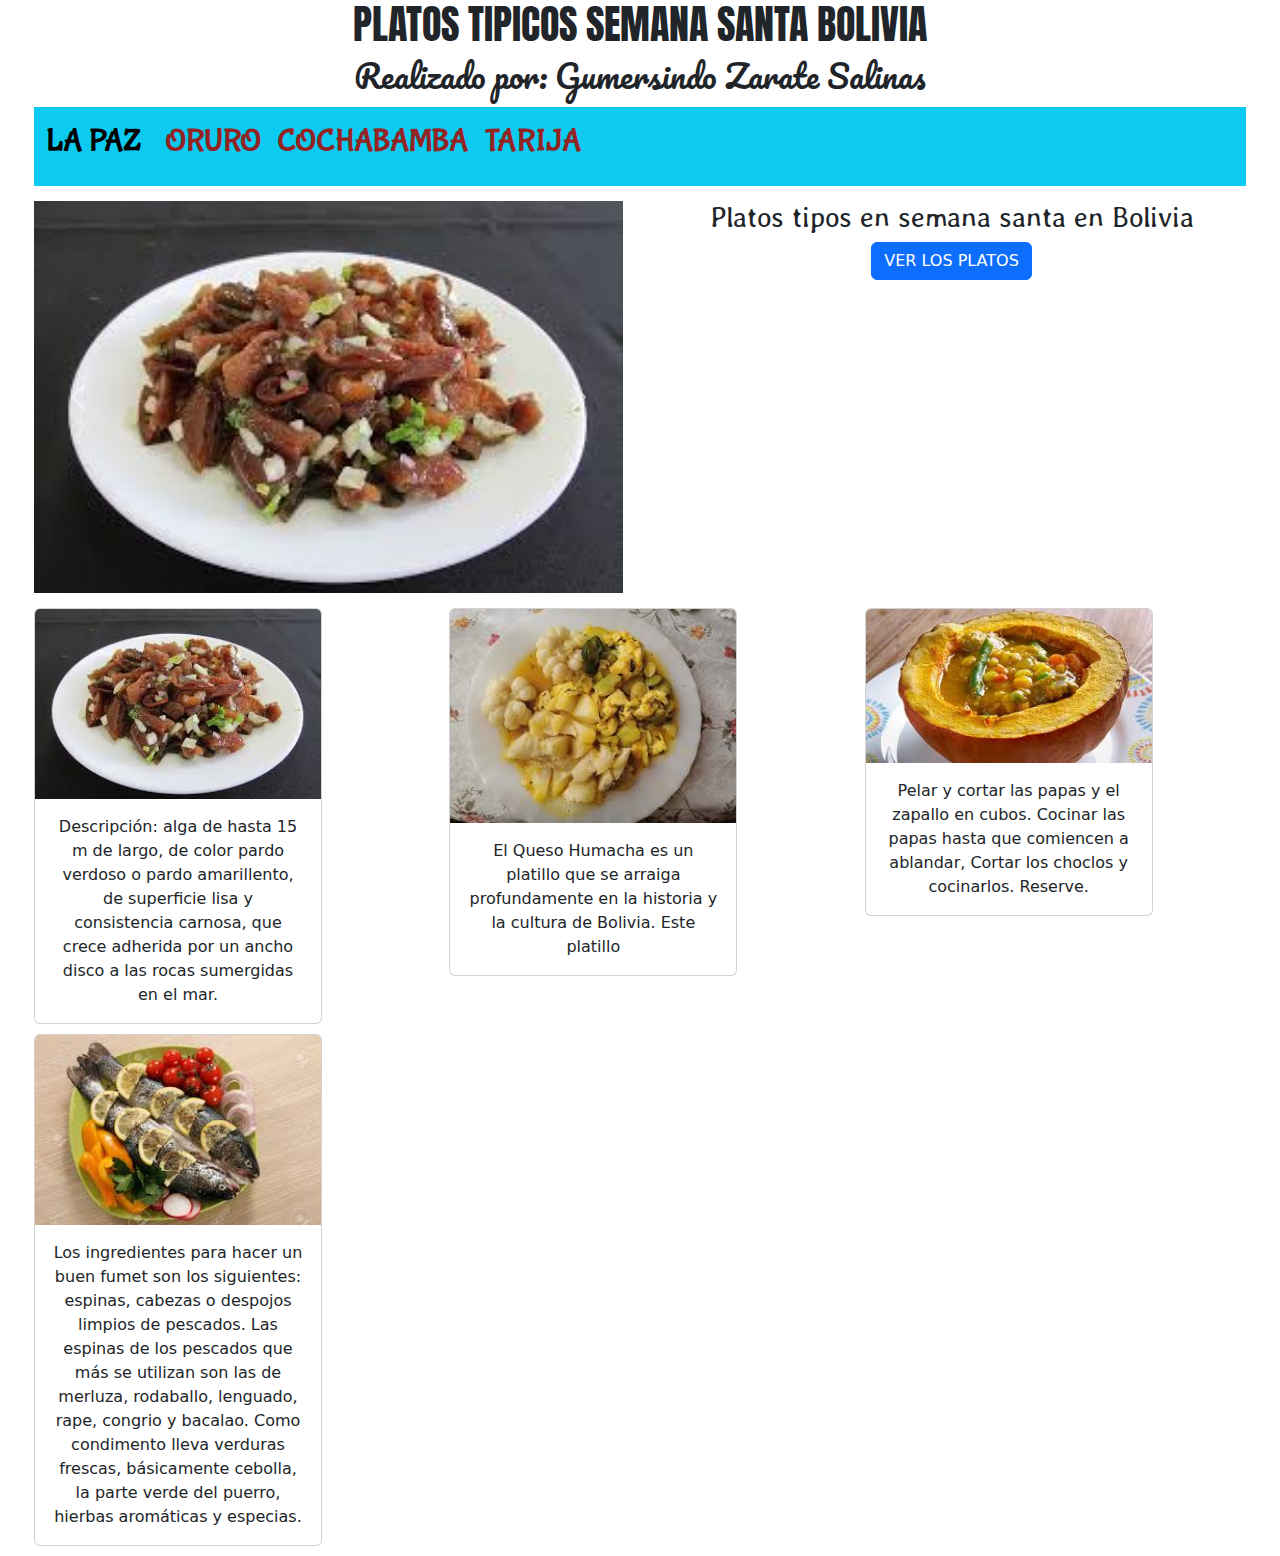
<file: index.html>
<!DOCTYPE html>
<html lang="en">

<head>
  <meta charset="UTF-8">
  <meta name="viewport" content="width=device-width, initial-scale=1.0">
  <link rel="stylesheet" href="https://cdn.jsdelivr.net/npm/bootstrap@5.2.3/dist/css/bootstrap.min.css">
  <link rel="stylesheet" href="css/estilos.css">

  <link rel="preconnect" href="https://fonts.googleapis.com">
  <link rel="preconnect" href="https://fonts.gstatic.com" crossorigin>
  <link href="https://fonts.googleapis.com/css2?family=Anton&display=swap" rel="stylesheet">

  <link rel="preconnect" href="https://fonts.googleapis.com">
  <link rel="preconnect" href="https://fonts.gstatic.com" crossorigin>
  <link href="https://fonts.googleapis.com/css2?family=Anton&family=Pacifico&display=swap" rel="stylesheet">

  <link rel="preconnect" href="https://fonts.googleapis.com">
<link rel="preconnect" href="https://fonts.gstatic.com" crossorigin>
<link href="https://fonts.googleapis.com/css2?family=Alegreya+SC:ital,wght@0,400;0,500;0,700;0,800;0,900;1,400;1,500;1,700;1,800;1,900&family=Averia+Libre:ital,wght@0,300;0,400;0,700;1,300;1,400;1,700&family=Bubblegum+Sans&family=Caveat:wght@400..700&family=DynaPuff:wght@400..700&family=Edu+NSW+ACT+Foundation:wght@400..700&family=Josefin+Sans:ital,wght@0,100..700;1,100..700&family=Londrina+Shadow&family=Luxurious+Roman&family=Nunito+Sans:ital,opsz,wght@0,6..12,200..1000;1,6..12,200..1000&family=Raleway:ital,wght@0,100..900;1,100..900&family=Tac+One&family=Teko:wght@300..700&family=Titillium+Web:ital,wght@0,200;0,300;0,400;0,600;0,700;0,900;1,200;1,300;1,400;1,600;1,700&display=swap" rel="stylesheet">
  <style>
    body {
      text-align: center;
    }
  </style>
   <style>
    /* Establece el color de fondo y el color de texto para el menú de navegación */
    .navbar {
        background-color: #920d0d; /* Cambia el color de fondo del menú */
    }

    .navbar-nav .nav-link {
        color: #922424 !important; /* Cambia el color del texto del menú */
    }
</style>
  <title>Document</title>
</head>

<body>
  <h1 class="anton-regular">PLATOS TIPICOS SEMANA SANTA BOLIVIA</h1>
    <h2 class="pacifico-regular">Realizado por: Gumersindo Zarate Salinas</h2>

  <div class="container-fluid">
    <div class="row">
      <div class="col">
        <nav class="navbar navbar-expand-lg bg-info">
          <div class="container-fluid">
            <button class="navbar-toggler" type="button" data-bs-toggle="collapse" data-bs-target="#navbarTogglerDemo01"
              aria-controls="navbarTogglerDemo01" aria-expanded="false" aria-label="Toggle navigation">
              <span class="navbar-toggler-icon"></span>
            </button>
            <div class="collapse navbar-collapse" id="navbarTogglerDemo01">
              <a class="navbar-brand" href="#">
                <h2 class="bubblegum-sans-regular">LA PAZ</h2>
              </a>
              <ul class="navbar-nav me-auto mb-2 mb-lg-0">
                <li class="nav-item">
                  <a class="nav-link active" aria-current="page" href="pags1/pag1.html">
                    <h2 class="bubblegum-sans-regular"> ORURO</h2>
                  </a>
                </li>
                <li class="nav-item">
                  <a class="nav-link active" aria-current="page" href="pags1/pag2.html">
                    <h2 class="bubblegum-sans-regular"> COCHABAMBA</h2>
                  </a>
                </li>
                <li class="nav-item">
                  <a class="nav-link active " aria-current="page" href="pags1/pag3.html">
                    <h2 class="bubblegum-sans-regular"> TARIJA</h2>
                  </a>
                </li>
              </ul>

            </div>
          </div>
        </nav>


      </div>
    </div>
    <div class="row">
      <div class="col">
        <div id="carouselExampleControls" class="carousel slide" data-bs-ride="carousel">
          <div class="carousel-inner">
            <div class="carousel-item active">
              <img src="imag/imag1.jpg" class="d-block w-100" alt="...">
            </div>
            <div class="carousel-item">
              <img src="imag/imag2.jpg" class="d-block w-100" alt="...">
            </div>
            <div class="carousel-item">
              <img src="imag/imag3.jpg" class="d-block w-100" alt="...">
            </div>
            <div class="carousel-item">
              <img src="imag/imag4.jpg" class="d-block w-100" alt="...">
            </div>
          </div>
          <button class="carousel-control-prev" type="button" data-bs-target="#carouselExampleControls"
            data-bs-slide="prev">
            <span class="carousel-control-prev-icon" aria-hidden="true"></span>
            <span class="visually-hidden">Previous</span>
          </button>
          <button class="carousel-control-next" type="button" data-bs-target="#carouselExampleControls"
            data-bs-slide="next">
            <span class="carousel-control-next-icon" aria-hidden="true"></span>
            <span class="visually-hidden">Next</span>
          </button>
        </div>
      </div>
      <div class="col">
        <h3 class="averia-libre-light">Platos tipos en semana santa en Bolivia</h3>
        <!-- Button trigger modal -->
        <button type="button" class="btn btn-primary" data-bs-toggle="modal" data-bs-target="#exampleModal">
          VER LOS PLATOS
        </button>

        <!-- Modal -->
        <div class="modal fade" id="exampleModal" tabindex="-1" aria-labelledby="exampleModalLabel" aria-hidden="true">
          <div class="modal-dialog">
            <div class="modal-content">
              <div class="modal-header">
                <h1 class="modal-title fs-5" id="exampleModalLabel">
                  <h2 class="averia-libre-light"> PLATOS QUE SE SIRVEN EN SEMANA SANTA EN BOLIVIA</h2>
                </h1>
                <button type="button" class="btn-close" data-bs-dismiss="modal" aria-label="Close"></button>
              </div>
              <div class="modal-body">
                <h2 class="titillium-web-light "> El cochayuyo, Queso humacha, Carbonada de zapallo y la variedad de
                  pescados preparados de distintas formas.</h2>
              </div>
              <div class="modal-footer">
                <button type="button" class="btn btn-secondary" data-bs-dismiss="modal">Salir</button>
                <button type="button" class="btn btn-primary">boton</button>
              </div>
            </div>
          </div>
        </div>
      </div>
    </div>
    <div class="row">
      <!-- Primera columna -->
      <div class="col">
        <div class="card" style="width: 18rem;">
          <img src="imag/imag1.jpg" class="card-img-top" alt="...">
          <div class="card-body">
            <p class="card-text">Descripción: alga de hasta 15 m de largo, de color pardo verdoso o pardo amarillento,
              de superficie lisa y consistencia carnosa, que crece adherida por un ancho disco a las rocas sumergidas en
              el mar.</p>
          </div>
        </div>
      </div>
      <!-- Segunda columna -->
      <div class="col">
        <div class="card" style="width: 18rem;">
          <img src="imag/imag2.jpg" class="card-img-top" alt="...">
          <div class="card-body">
            <p class="card-text">El Queso Humacha es un platillo que se arraiga profundamente en la historia y la
              cultura de Bolivia. Este platillo
          </div>
        </div>
      </div>
      <!-- Tercera columna -->
      <div class="col">
        <div class="card" style="width: 18rem;">
          <img src="imag/imag3.jpg" class="card-img-top" alt="...">
          <div class="card-body">
            <p class="card-text">Pelar y cortar las papas y el zapallo en cubos. Cocinar las papas hasta que comiencen a
              ablandar, Cortar los choclos y cocinarlos. Reserve.</p>
          </div>
        </div>
      </div>
      <!-- Cuarta columna -->
      <div class="col">
        <div class="card" style="width: 18rem;">
          <img src="imag/imag4.jpg" class="card-img-top" alt="...">
          <div class="card-body">
            <p class="card-text">Los ingredientes para hacer un buen fumet son los siguientes: espinas, cabezas o
              despojos limpios de pescados. Las espinas de los pescados que más se utilizan son las de merluza,
              rodaballo, lenguado, rape, congrio y bacalao. Como condimento lleva verduras frescas, básicamente cebolla,
              la parte verde del puerro, hierbas aromáticas y especias.</p>
          </div>
        </div>
      </div>

    </div>

  </div>




  <script src="https://cdn.jsdelivr.net/npm/bootstrap@5.2.3/dist/js/bootstrap.bundle.min.js"></script>
</body>

</html>
</file>
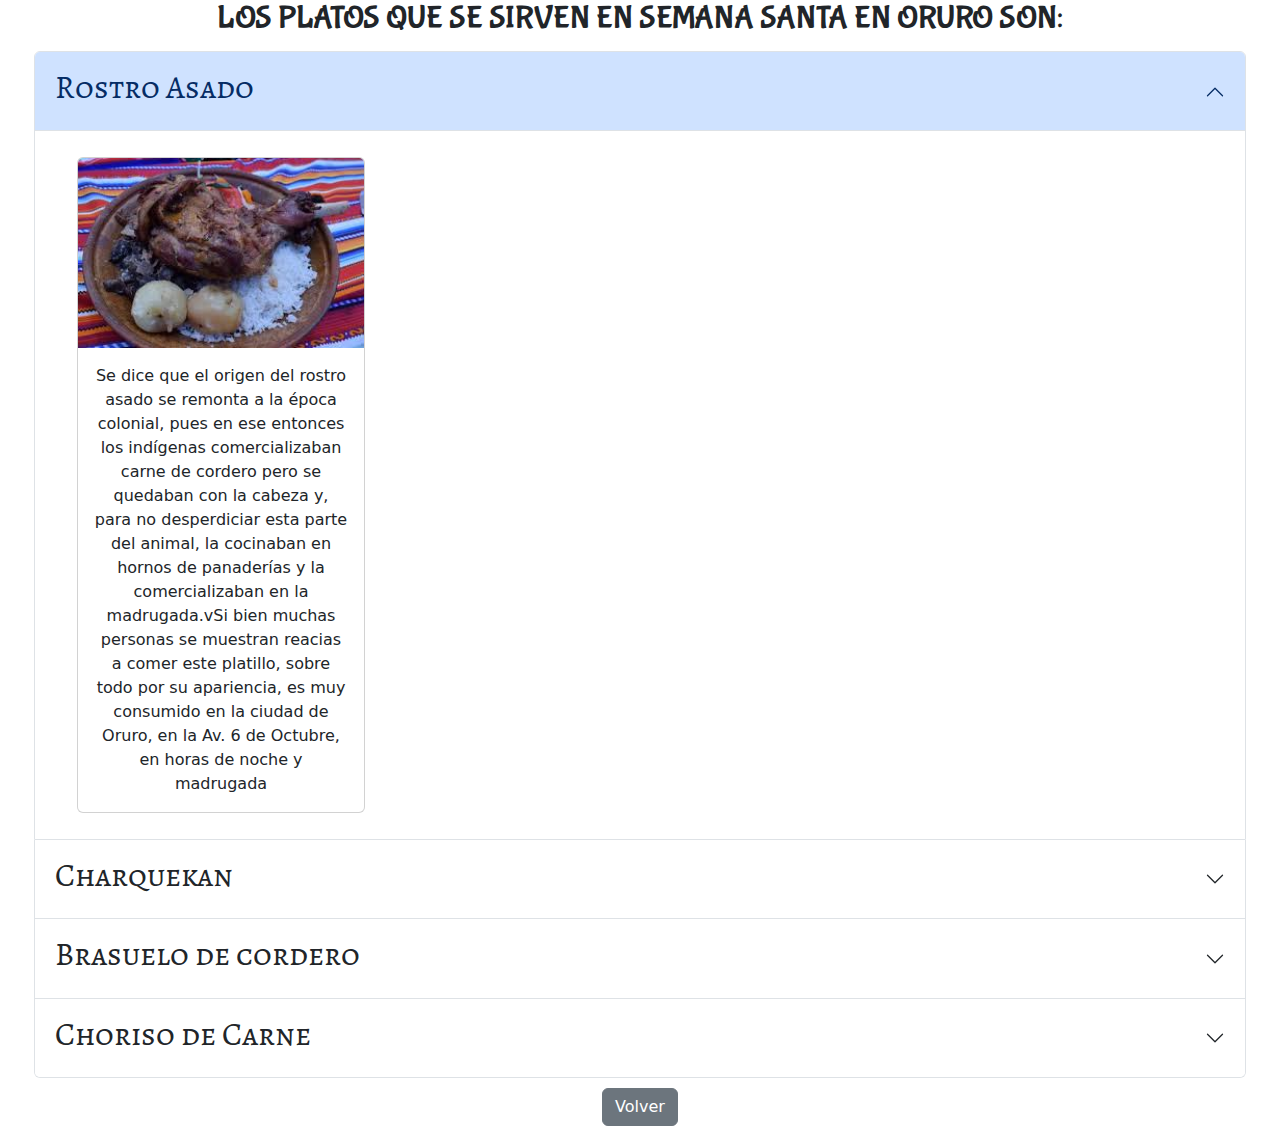
<file: pags1/pag1.html>
<!DOCTYPE html>
<html lang="en">

<head>
  <meta charset="UTF-8">
  <meta name="viewport" content="width=device-width, initial-scale=1.0">
  <link rel="stylesheet" href="https://cdn.jsdelivr.net/npm/bootstrap@5.2.3/dist/css/bootstrap.min.css">
  <link rel="stylesheet" href="css/estilos.css">

  <link rel="preconnect" href="https://fonts.googleapis.com">
  <link rel="preconnect" href="https://fonts.gstatic.com" crossorigin>
  <link href="https://fonts.googleapis.com/css2?family=Anton&display=swap" rel="stylesheet">

  <link rel="preconnect" href="https://fonts.googleapis.com">
  <link rel="preconnect" href="https://fonts.gstatic.com" crossorigin>
  <link
    href="https://fonts.googleapis.com/css2?family=Alegreya+SC:ital,wght@0,400;0,500;0,700;0,800;0,900;1,400;1,500;1,700;1,800;1,900&family=Averia+Libre:ital,wght@0,300;0,400;0,700;1,300;1,400;1,700&family=Bubblegum+Sans&family=Caveat:wght@400..700&family=DynaPuff:wght@400..700&family=Edu+NSW+ACT+Foundation:wght@400..700&family=Josefin+Sans:ital,wght@0,100..700;1,100..700&family=Nunito+Sans:ital,opsz,wght@0,6..12,200..1000;1,6..12,200..1000&family=Raleway:ital,wght@0,100..900;1,100..900&family=Tac+One&family=Teko:wght@300..700&family=Titillium+Web:ital,wght@0,200;0,300;0,400;0,600;0,700;0,900;1,200;1,300;1,400;1,600;1,700&display=swap"
    rel="stylesheet">
    <style>
      body {
        text-align: center;
      }
    </style>
  <title>Document</title>
</head>

<body>
  <h2 class="bubblegum-sans-regular"> LOS PLATOS QUE SE SIRVEN EN SEMANA SANTA EN ORURO SON: </h2>
  
  <div class="container-fluid">
    <div class="row">
      <div class="col">
        <div class="accordion" id="accordionPanelsStayOpenExample">
          <div class="accordion-item">
            <h2 class="accordion-header" id="panelsStayOpen-headingOne">
              <button class="accordion-button" type="button" data-bs-toggle="collapse"
                data-bs-target="#panelsStayOpen-collapseOne" aria-expanded="true" aria-controls="panelsStayOpen-collapseOne">
                <h2 class="alegreya-sc-regular">Rostro Asado</h2>
              </button>
            </h2>
            <div id="panelsStayOpen-collapseOne" class="accordion-collapse collapse show"
              aria-labelledby="panelsStayOpen-headingOne">
              <div class="accordion-body">
                <div class="row">
                  <!-- Primera columna -->
                  <div class="col">
                    <div class="card" style="width: 18rem;">
                      <img src="imag/img1.jpg" class="card-img-top" alt="...">
                      <div class="card-body">
                        <p class="card-text">Se dice que el origen del rostro asado se remonta a la época colonial, pues en
                          ese entonces los indígenas comercializaban carne de cordero pero se quedaban con la cabeza y, para
                          no desperdiciar esta parte del animal, la cocinaban en hornos de panaderías y la comercializaban en
                          la madrugada.vSi bien muchas personas se muestran reacias a comer este platillo, sobre todo por su
                          apariencia, es muy consumido en la ciudad de Oruro, en la Av. 6 de Octubre, en horas de noche y
                          madrugada</p>
                      </div>
                    </div>
                  </div>
                </div>
              </div>
            </div>
          </div>
          <div class="accordion-item">
            <h2 class="accordion-header" id="panelsStayOpen-headingTwo">
              <button class="accordion-button collapsed" type="button" data-bs-toggle="collapse"
                data-bs-target="#panelsStayOpen-collapseTwo" aria-expanded="false" aria-controls="panelsStayOpen-collapseTwo">
                <h2 class="alegreya-sc-regular">Charquekan</h2>
              </button>
            </h2>
            <div id="panelsStayOpen-collapseTwo" class="accordion-collapse collapse"
              aria-labelledby="panelsStayOpen-headingTwo">
              <div class="accordion-body">
                <div class="row">
                  <!-- Primera columna -->
                  <div class="col">
                    <div class="card" style="width: 18rem;">
                      <img src="imag/img2.jpg" class="card-img-top" alt="...">
                      <div class="card-body">
                        <p class="card-text"> El charquekan orureño tiene sus antecedentes dentro de la comunidad de los Urus,
                          y se popularizó entre los mineros orureños debido a que el charque no se hecha a perder con
                          facilidad, se lo conocía como charque de llama con mote.</p>
                      </div>
                    </div>
                  </div>
                </div>
              </div>
            </div>
          </div>
          <div class="accordion-item">
            <h2 class="accordion-header" id="panelsStayOpen-headingThree">
              <button class="accordion-button collapsed" type="button" data-bs-toggle="collapse"
                data-bs-target="#panelsStayOpen-collapseThree" aria-expanded="false"
                aria-controls="panelsStayOpen-collapseThree">
                <h2 class="alegreya-sc-regular">Brasuelo de cordero</h2>
              </button>
            </h2>
            <div id="panelsStayOpen-collapseThree" class="accordion-collapse collapse"
              aria-labelledby="panelsStayOpen-headingThree">
              <div class="accordion-body">
                <div class="row">
                  <!-- Primera columna -->
                  <div class="col">
                    <div class="card" style="width: 18rem;">
                      <img src="imag/img3.jpg" class="card-img-top" alt="...">
                      <div class="card-body">
                        <p class="card-text"> es una carne tradicionalmente preparada en España, y más concretamente en la
                          Comunidad de Madrid. Se trata de una parte del cuerpo del animal que se encuentra situada en la
                          paletilla, es decir, en una de las patas delanteras. </p>
                      </div>
                    </div>
                  </div>
                </div>
              </div>
            </div>
          </div>
          <div class="accordion-item">
            <h2 class="accordion-header" id="panelsStayOpen-headingFour">
              <button class="accordion-button collapsed" type="button" data-bs-toggle="collapse"
                data-bs-target="#panelsStayOpen-collapseFour" aria-expanded="false"
                aria-controls="panelsStayOpen-collapseFour">
                <h2 class="alegreya-sc-regular">Choriso de Carne</h2>
              </button>
            </h2>
            <div id="panelsStayOpen-collapseFour" class="accordion-collapse collapse"
              aria-labelledby="panelsStayOpen-headingFour">
              <div class="accordion-body">
                <div class="row">
                  <!-- Primera columna -->
                  <div class="col">
                    <div class="card" style="width: 18rem;">
                      <img src="imag/img4.jpg" class="card-img-top" alt="...">
                      <div class="card-body">
                        <p class="card-text"> El chorizo se elabora con carne picada y grasa de cerdo, condimentada con
                          pimentón y ajo, todo ello embutido en tripa natural. </p>
                      </div>
                    </div>
                  </div>
                </div>
              </div>
            </div>
          </div>
        </div>
      
      </div>
    </div>
  </div>

  
  <div class="text-center">
    <a href="../index.html" class="btn btn-secondary mx-auto">Volver</a>
  </div>

  <script src="https://cdn.jsdelivr.net/npm/bootstrap@5.2.3/dist/js/bootstrap.bundle.min.js"></script>
</body>

</html>
</file>
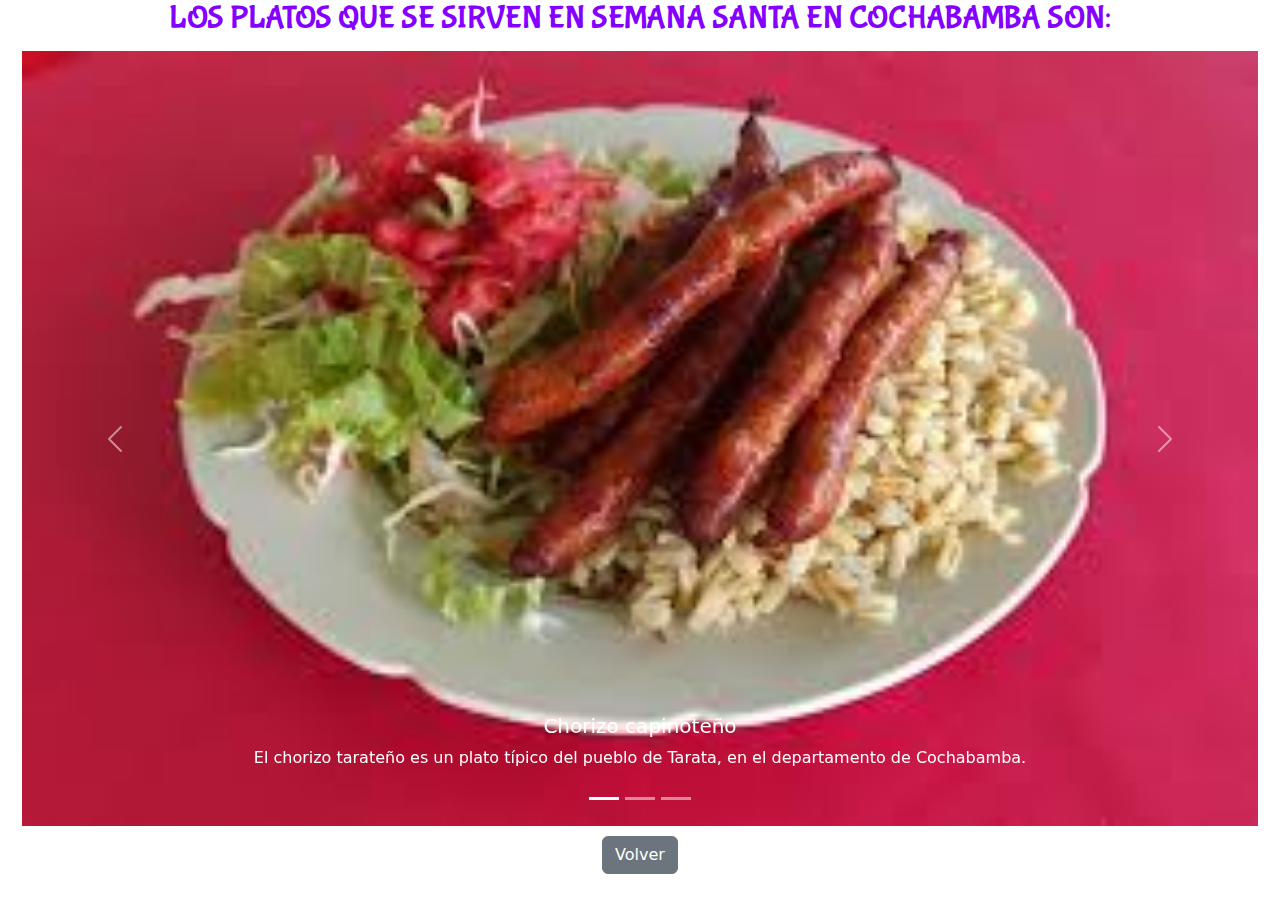
<file: pags1/pag2.html>
<!DOCTYPE html>
<html lang="en">

<head>
    <meta charset="UTF-8">
    <meta name="viewport" content="width=device-width, initial-scale=1.0">
    <link rel="stylesheet" href="https://cdn.jsdelivr.net/npm/bootstrap@5.2.3/dist/css/bootstrap.min.css">
    <link rel="stylesheet" href="css/estilos.css">

    <link rel="preconnect" href="https://fonts.googleapis.com">
    <link rel="preconnect" href="https://fonts.gstatic.com" crossorigin>
    <link href="https://fonts.googleapis.com/css2?family=Anton&display=swap" rel="stylesheet">

    <link rel="preconnect" href="https://fonts.googleapis.com">
    <link rel="preconnect" href="https://fonts.gstatic.com" crossorigin>
    <link href="https://fonts.googleapis.com/css2?family=Anton&family=Pacifico&display=swap" rel="stylesheet">

    <link rel="preconnect" href="https://fonts.googleapis.com">
    <link rel="preconnect" href="https://fonts.gstatic.com" crossorigin>
    <link
        href="https://fonts.googleapis.com/css2?family=Alegreya+SC:ital,wght@0,400;0,500;0,700;0,800;0,900;1,400;1,500;1,700;1,800;1,900&family=Averia+Libre:ital,wght@0,300;0,400;0,700;1,300;1,400;1,700&family=Bubblegum+Sans&family=Caveat:wght@400..700&family=DynaPuff:wght@400..700&family=Edu+NSW+ACT+Foundation:wght@400..700&family=Josefin+Sans:ital,wght@0,100..700;1,100..700&family=Londrina+Shadow&family=Nunito+Sans:ital,opsz,wght@0,6..12,200..1000;1,6..12,200..1000&family=Raleway:ital,wght@0,100..900;1,100..900&family=Tac+One&family=Teko:wght@300..700&family=Titillium+Web:ital,wght@0,200;0,300;0,400;0,600;0,700;0,900;1,200;1,300;1,400;1,600;1,700&display=swap"
        rel="stylesheet">
        <style>
            body {
              text-align: center;
            }
          </style>

</head>

<body>
    <h2 class="bubblegum-sans-regular" style="color: rgb(132, 0, 255);"> LOS PLATOS QUE SE SIRVEN EN SEMANA SANTA EN
        COCHABAMBA SON: </h2>

    <div class=" row">
        <div class="col">
            <div id="carouselExampleCaptions" class="carousel slide" data-bs-ride="false">
                <div class="carousel-indicators">
                    <button type="button" data-bs-target="#carouselExampleCaptions" data-bs-slide-to="0" class="active"
                        aria-current="true" aria-label="Slide 1"></button>
                    <button type="button" data-bs-target="#carouselExampleCaptions" data-bs-slide-to="1"
                        aria-label="Slide 2"></button>
                    <button type="button" data-bs-target="#carouselExampleCaptions" data-bs-slide-to="2"
                        aria-label="Slide 3"></button>
                </div>
                <div class="carousel-inner">
                    <div class="carousel-item active">
                        <img src="imag/img5.jpg" class="d-block w-100" alt="...">
                        <div class="carousel-caption d-none d-md-block">
                            <h5>Chorizo capinoteño</h5>
                            <p>El chorizo tarateño es un plato típico del pueblo de Tarata, en el departamento de
                                Cochabamba.</p>
                        </div>
                    </div>
                    <div class="carousel-item">
                        <img src="imag/img6.jpg" class="d-block w-100" alt="...">
                        <div class="carousel-caption d-none d-md-block">
                            <h5 style="color: blue;">Asado de cordero</h5>
                            <p style="color: blue;">El cordero asado es una preparación de la carne de cordero en forma
                                de asado que se contempla como muy popular.</p>
                        </div>
                    </div>
                    <div class="carousel-item">
                        <img src="imag/img7.jpg" class="d-block w-100" alt="...">
                        <div class="carousel-caption d-none d-md-block">
                            <h5>Pique Macho</h5>
                            <p class="titillium-web-extralight">plato típico boliviano abundante de la ciudad de Cochabamba, fácil y rápido de preparar.
                            </p>
                        </div>
                    </div>
                </div>
                <button class="carousel-control-prev" type="button" data-bs-target="#carouselExampleCaptions"
                    data-bs-slide="prev">
                    <span class="carousel-control-prev-icon" aria-hidden="true"></span>
                    <span class="visually-hidden">Previous</span>
                </button>
                <button class="carousel-control-next" type="button" data-bs-target="#carouselExampleCaptions"
                    data-bs-slide="next">
                    <span class="carousel-control-next-icon" aria-hidden="true"></span>
                    <span class="visually-hidden">Next</span>
                </button>
            </div>
        </div>
    </div>
    <div class="text-center">
        <a href="../index.html" class="btn btn-secondary mx-auto">Volver</a>
      </div>
    <script src="https://cdn.jsdelivr.net/npm/bootstrap@5.2.3/dist/js/bootstrap.bundle.min.js"></script>

</body>

</html>
</file>
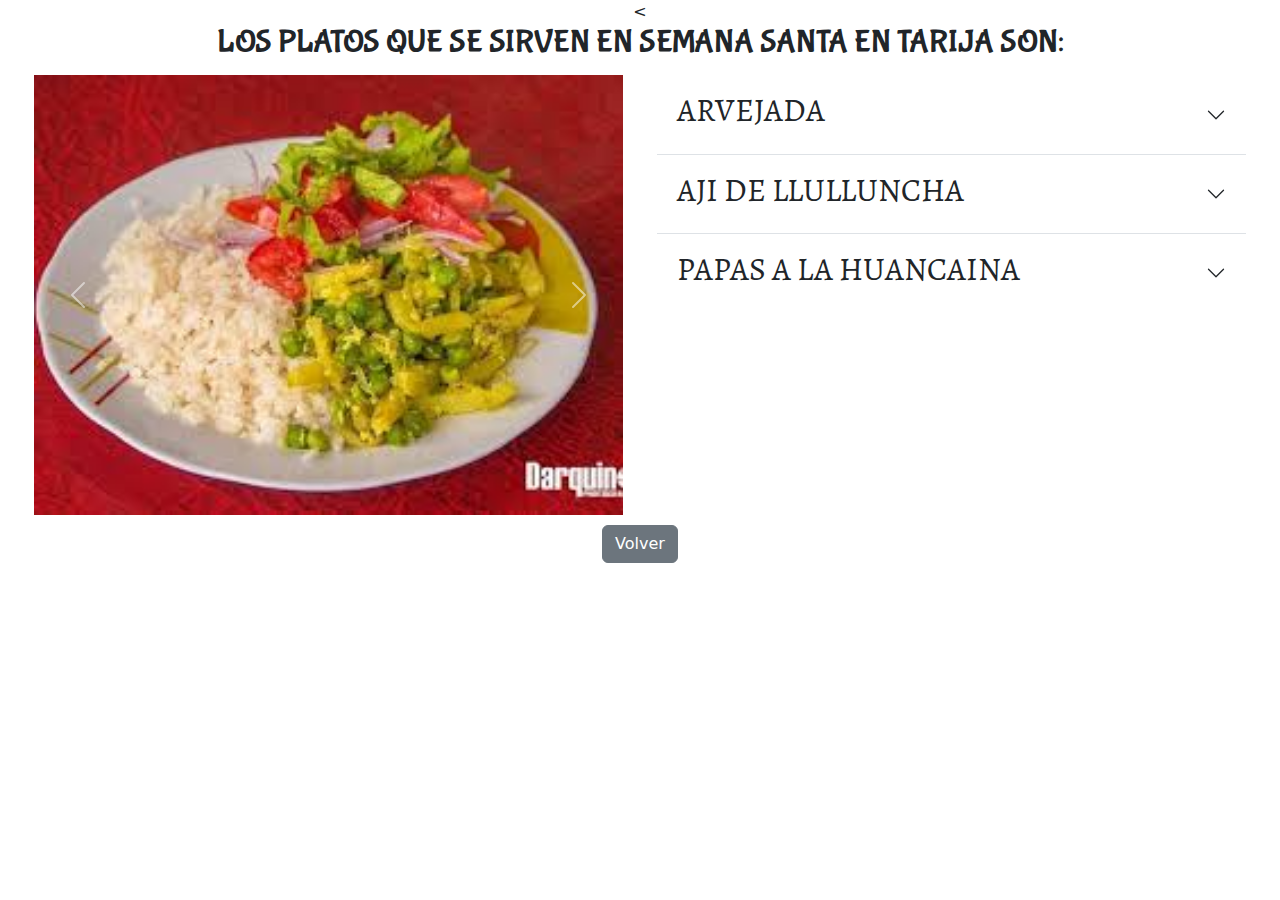
<file: pags1/pag3.html>
<!DOCTYPE html>
<html lang="en">

<head>
    <<meta charset="UTF-8">
        <meta name="viewport" content="width=device-width, initial-scale=1.0">
        <link rel="stylesheet" href="https://cdn.jsdelivr.net/npm/bootstrap@5.2.3/dist/css/bootstrap.min.css">
        <link rel="stylesheet" href="css/estilos.css">

        <link rel="preconnect" href="https://fonts.googleapis.com">
        <link rel="preconnect" href="https://fonts.gstatic.com" crossorigin>
        <link href="https://fonts.googleapis.com/css2?family=Anton&display=swap" rel="stylesheet">

        <link rel="preconnect" href="https://fonts.googleapis.com">
        <link rel="preconnect" href="https://fonts.gstatic.com" crossorigin>
        <link
            href="https://fonts.googleapis.com/css2?family=Alegreya+SC:ital,wght@0,400;0,500;0,700;0,800;0,900;1,400;1,500;1,700;1,800;1,900&family=Averia+Libre:ital,wght@0,300;0,400;0,700;1,300;1,400;1,700&family=Bubblegum+Sans&family=Caveat:wght@400..700&family=DynaPuff:wght@400..700&family=Edu+NSW+ACT+Foundation:wght@400..700&family=Josefin+Sans:ital,wght@0,100..700;1,100..700&family=Nunito+Sans:ital,opsz,wght@0,6..12,200..1000;1,6..12,200..1000&family=Raleway:ital,wght@0,100..900;1,100..900&family=Tac+One&family=Teko:wght@300..700&family=Titillium+Web:ital,wght@0,200;0,300;0,400;0,600;0,700;0,900;1,200;1,300;1,400;1,600;1,700&display=swap"
            rel="stylesheet">
        <style>
            body {
                text-align: center;
            }
        </style>
</head>

<body>

    <h2 class="bubblegum-sans-regular"> LOS PLATOS QUE SE SIRVEN EN SEMANA SANTA EN TARIJA SON: </h2>
    <div class="container-fluid">
        <div class="row">
            <div class="col">
                <div id="carouselExampleControls" class="carousel slide" data-bs-ride="carousel">
                    <div class="carousel-inner">
                        <div class="carousel-item active">
                            <img src="imag/img8.jpg" class="d-block w-100" alt="...">
                        </div>
                        <div class="carousel-item">
                            <img src="imag/img9.jpg" class="d-block w-100" alt="...">
                        </div>
                        <div class="carousel-item">
                            <img src="imag/img10.jpg" class="d-block w-100" alt="...">
                        </div>
                    </div>
                    <button class="carousel-control-prev" type="button" data-bs-target="#carouselExampleControls"
                        data-bs-slide="prev">
                        <span class="carousel-control-prev-icon" aria-hidden="true"></span>
                        <span class="visually-hidden">Previous</span>
                    </button>
                    <button class="carousel-control-next" type="button" data-bs-target="#carouselExampleControls"
                        data-bs-slide="next">
                        <span class="carousel-control-next-icon" aria-hidden="true"></span>
                        <span class="visually-hidden">Next</span>
                    </button>
                </div>
            </div>
            <div class="col">
                <div class="accordion accordion-flush" id="accordionFlushExample">
                    <div class="accordion-item">
                        <h2 class="accordion-header" id="flush-headingOne">
                            <button class="accordion-button collapsed" type="button" data-bs-toggle="collapse"
                                data-bs-target="#flush-collapseOne" aria-expanded="false"
                                aria-controls="flush-collapseOne">
                                <h2 class="alegreya-sc-regular">ARVEJADA</h2>
                            </button>
                        </h2>
                        <div id="flush-collapseOne" class="accordion-collapse collapse"
                            aria-labelledby="flush-headingOne" data-bs-parent="#accordionFlushExample">
                            <div class="accordion-body"> Plato típico del Departamento de Tarija, basado en guisantes (arvejas) y consistencia acuosa. La receta paceña aquí presentada carece de arroz como complemento.</div>
                        </div>
                    </div>
                    <div class="accordion-item">
                        <h2 class="accordion-header" id="flush-headingTwo">
                            <button class="accordion-button collapsed" type="button" data-bs-toggle="collapse"
                                data-bs-target="#flush-collapseTwo" aria-expanded="false"
                                aria-controls="flush-collapseTwo">
                                <h2 class="alegreya-sc-regular">AJI DE LLULLUNCHA</h2>
                            </button>
                        </h2>
                        <div id="flush-collapseTwo" class="accordion-collapse collapse"
                            aria-labelledby="flush-headingTwo" data-bs-parent="#accordionFlushExample">
                            <div class="accordion-body">La sopa de llullucha es un plato tradicional de la gastronomía boliviana, sobre todo en el departamento de Tarija, donde tiene variantes como el katuchupe</div>
                        </div>
                    </div>
                    <div class="accordion-item">
                        <h2 class="accordion-header" id="flush-headingThree">
                            <button class="accordion-button collapsed" type="button" data-bs-toggle="collapse"
                                data-bs-target="#flush-collapseThree" aria-expanded="false"
                                aria-controls="flush-collapseThree">
                                <h2 class="alegreya-sc-regular">PAPAS A LA HUANCAINA</h2>
                            </button>
                        </h2>
                        <div id="flush-collapseThree" class="accordion-collapse collapse"
                            aria-labelledby="flush-headingThree" data-bs-parent="#accordionFlushExample">
                            <div class="accordion-body">un plato de origen peruano que se bolivianizo debido a su excepcional salsa de maní y ají amarillo a diferencia de las galletas de agua y ají que se hace en territorio del vecino país.</div>
                        </div>
                    </div>
                </div>
            </div>

        </div>
    </div>


    </div>
    <div class="text-center">
        <a href="../index.html" class="btn btn-secondary mx-auto">Volver</a>
    </div>
    <script src="https://cdn.jsdelivr.net/npm/bootstrap@5.2.3/dist/js/bootstrap.bundle.min.js"></script>

</body>

</html>
</file>
<file: css/estilos.css>
.anton-regular {
    font-family: "Anton", sans-serif;
    font-weight: 400;
    font-style: normal;
}

.pacifico-regular {
    font-family: "Pacifico", cursive;
    font-weight: 400;
    font-style: normal;
}

.bubblegum-sans-regular {
    font-family: "Bubblegum Sans", sans-serif;
    font-weight: 400;
    font-style: normal;
}

.averia-libre-light {
    font-family: "Averia Libre", system-ui;
    font-weight: 300;
    font-style: normal;
}

.titillium-web-light {
    font-family: "Titillium Web", sans-serif;
    font-weight: 300;
    font-style: normal;
}

.alegreya-sc-regular {
    font-family: "Alegreya SC", serif;
    font-weight: 400;
    font-style: normal;
}

.container {
    background-color: chocolate;
    height: 100px;
}

.container-fluid {
    /*background-color:fuchsia;
    height: 100px;*/
}

.row {
    /*background-color:blue;*/
    margin: 5px;
}

.col {
    /*background-color: darkorange;*/
    margin: 5px;
}

.alegreya-sc-regular {
    font-family: "Alegreya SC", serif;
    font-weight: 400;
    font-style: normal;
}

.boton-volver {
    display: inline-block;
    padding: 10px 20px;
    background-color: blue;
    color: white;
    text-decoration: none;
    /* Eliminar subrayado de enlace */
    border-radius: 5px;
}

.boton-volver:hover {
    background-color: darkblue;
    /* Cambiar el color de fondo cuando se pasa el cursor */
}

.bubblegum-sans-regular {
    font-family: "Bubblegum Sans", sans-serif;
    font-weight: 400;
    font-style: normal;
}

.titillium-web-extralight {
    font-family: "Titillium Web", sans-serif;
    font-weight: 200;
    font-style: normal;
}
.luxurious-roman-regular {
    font-family: "Luxurious Roman", serif;
    font-weight: 400;
    font-style: normal;
  }
</file>
<file: pags1/css/estilos.css>
.anton-regular {
    font-family: "Anton", sans-serif;
    font-weight: 400;
    font-style: normal;
}

.pacifico-regular {
    font-family: "Pacifico", cursive;
    font-weight: 400;
    font-style: normal;
}

.bubblegum-sans-regular {
    font-family: "Bubblegum Sans", sans-serif;
    font-weight: 400;
    font-style: normal;
}

.averia-libre-light {
    font-family: "Averia Libre", system-ui;
    font-weight: 300;
    font-style: normal;
}

.titillium-web-light {
    font-family: "Titillium Web", sans-serif;
    font-weight: 300;
    font-style: normal;
}

.alegreya-sc-regular {
    font-family: "Alegreya SC", serif;
    font-weight: 400;
    font-style: normal;
  }

.container {
    background-color: chocolate;
    height: 100px;
}

.container-fluid {
    /*background-color:fuchsia;
    height: 100px;*/
}

.row {
    /*background-color:blue;*/
    margin: 5px;
}

.col {
    /*background-color: darkorange;*/
    margin: 5px;
}
.alegreya-sc-regular {
    font-family: "Alegreya SC", serif;
    font-weight: 400;
    font-style: normal;
}
#principal{
    background-color: blue;
    height: 10px;
    width: 17px;
}
</file>
